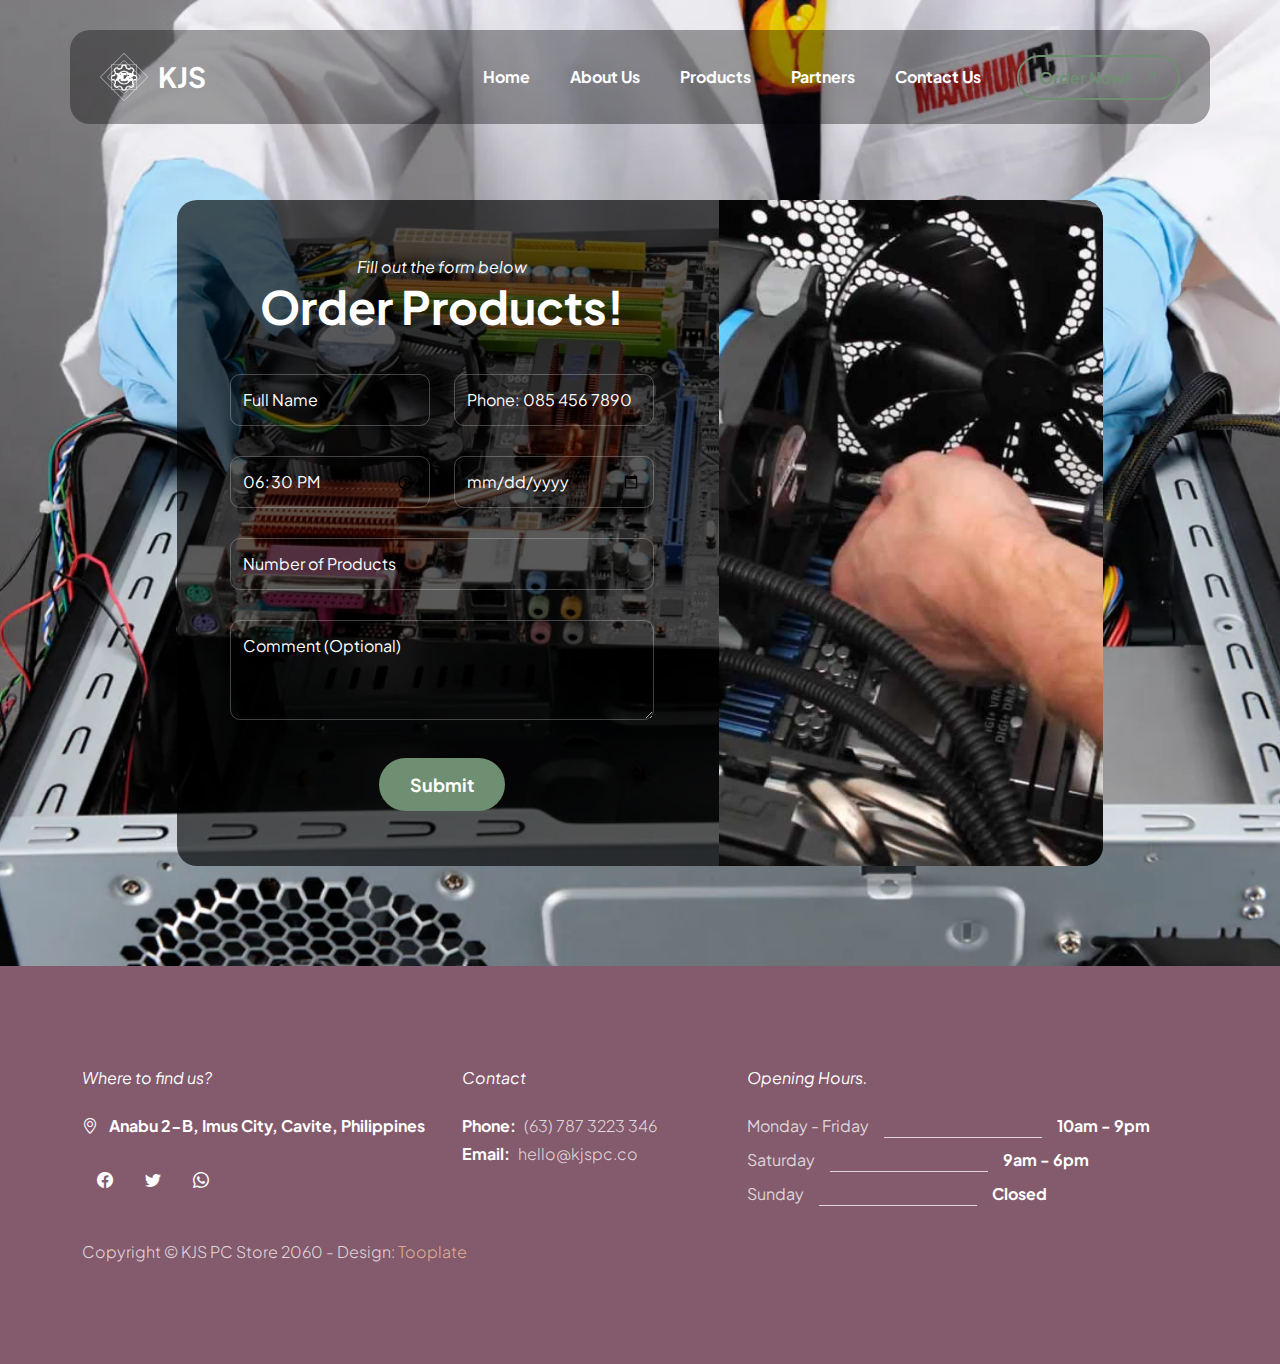
<file: reservation.html>
<!doctype html>
<html lang="en">
    <head>
        <meta charset="utf-8">
        <meta name="viewport" content="width=device-width, initial-scale=1">

        <meta name="description" content="">
        <meta name="author" content="">

        <title>KJS PC STORE</title>

        <!-- CSS FILES -->                
        <link rel="preconnect" href="https://fonts.googleapis.com">
        
        <link rel="preconnect" href="https://fonts.gstatic.com" crossorigin>

        <link href="https://fonts.googleapis.com/css2?family=Plus+Jakarta+Sans:ital,wght@0,200;0,400;0,600;0,700;1,200;1,700&display=swap" rel="stylesheet">
            
        <link href="css/bootstrap.min.css" rel="stylesheet">

        <link href="css/bootstrap-icons.css" rel="stylesheet">

        <link href="css/vegas.min.css" rel="stylesheet">

        <link href="css/tooplate-barista.css" rel="stylesheet">
<!--

Tooplate 2137 Barista

https://www.tooplate.com/view/2137-barista-cafe

Bootstrap 5 HTML CSS Template

-->
    </head>
    
    <body class="reservation-page">
                
            <main>
                <nav class="navbar navbar-expand-lg">                
                    <div class="container">
                        <a class="navbar-brand d-flex align-items-center" href="index.html">
                            <img src="images/KJS_logo.png" class="navbar-brand-image img-fluid" alt="">
                            KJS
                        </a>
        
                        <button class="navbar-toggler" type="button" data-bs-toggle="collapse" data-bs-target="#navbarNav" aria-controls="navbarNav" aria-expanded="false" aria-label="Toggle navigation">
                            <span class="navbar-toggler-icon"></span>
                        </button>
        
                        <div class="collapse navbar-collapse" id="navbarNav">
                            <ul class="navbar-nav ms-lg-auto">
                                <li class="nav-item">
                                    <a class="nav-link" href="index.html#section_1">Home</a>
                                </li>
        
                                <li class="nav-item">
                                    <a class="nav-link" href="index.html#section_2">About Us</a>
                                </li>

                                <li class="nav-item">
                                    <a class="nav-link" href="Products.html">Products</a>
                                </li>

                                <li class="nav-item">
                                    <a class="nav-link" href="index.html#section_4">Partners</a>
                                </li>

                                <li class="nav-item">
                                    <a class="nav-link" href="index.html#section_5">Contact Us</a>
                                </li>
                            </ul>

                            <div class="ms-lg-3">
                                <a class="btn custom-btn custom-border-btn" href="reservation.html">
                                    Order Now!
                                    <i class="bi-arrow-up-right ms-2"></i>
                                </a>
                            </div>
                        </div>
                    </div>
                </nav>
                

                <section class="booking-section section-padding">
                <div class="container">
                    <div class="row">

                        <div class="col-lg-10 col-12 mx-auto">
                            <div class="booking-form-wrap">
                                <div class="row">
                                    <div class="col-lg-7 col-12 p-0">
                                        <form class="custom-form booking-form" action="#" method="post" role="form">
                                            <div class="text-center mb-4 pb-lg-2">
                                                <em class="text-white">Fill out the form below</em>

                                                <h2 class="text-white">Order Products!</h2>
                                            </div>

                                            <div class="booking-form-body">
                                                <div class="row">
                                                    <div class="col-lg-6 col-12">
                                                        <input type="text" name="booking-form-name" id="booking-form-name" class="form-control" placeholder="Full Name" required>
                                                    </div>

                                                    <div class="col-lg-6 col-12">
                                                        <input type="tel" class="form-control" name="booking-form-phone" placeholder="Phone: 085 456 7890" pattern="[0-9]{3}-[0-9]{3}-[0-9]{4}" required="">
                                                    </div>

                                                    <div class="col-lg-6 col-12">
                                                        <input class="form-control" type="time" name="booking-form-time" value="18:30">
                                                    </div>

                                                    <div class="col-lg-6 col-12">
                                                        <input type="date" name="booking-form-date" id="booking-form-date" class="form-control" placeholder="Date" required="">
                                                    </div>

                                                    <div class="col-lg-12 col-12">
                                                        <input type="number" name="booking-form-number" id="booking-form-number" class="form-control" placeholder="Number of Products" required="">

                                                        <textarea name="booking-form-message" rows="3" class="form-control" id="booking-form-message" placeholder="Comment (Optional)"></textarea>
                                                    </div>

                                                    <div class="col-lg-4 col-md-10 col-8 mx-auto mt-2">
                                                        <button type="submit" class="form-control">Submit</button>
                                                    </div>
                                                </div>
                                            </div>
                                        </form>
                                    </div>

                                    <div class="col-lg-5 col-12 p-0">
                                        <div class="booking-form-image-wrap">
                                            
                                            <img src="images/assembling_pc.jpg" class="booking-form-image img-fluid" alt="">
                                        </div>

                                    </div>
                                </div>
                            </div>

                        </div>
                    </div>
                </section>


                <footer class="site-footer">
                    <div class="container">
                        <div class="row">

                            <div class="col-lg-4 col-12 me-auto">
                                <em class="text-white d-block mb-4">Where to find us?</em>

                                <strong class="text-white">
                                    <i class="bi-geo-alt me-2"></i>
                                    Anabu 2-B, Imus City, Cavite, Philippines
                                </strong>

                                <ul class="social-icon mt-4">
                                    <li class="social-icon-item">
                                        <a href="#" class="social-icon-link bi-facebook">
                                        </a>
                                    </li>
        
                                    <li class="social-icon-item">
                                        <a href="https://x.com/minthu" target="_new" class="social-icon-link bi-twitter">
                                        </a>
                                    </li>

                                    <li class="social-icon-item">
                                        <a href="#" class="social-icon-link bi-whatsapp">
                                        </a>
                                    </li>
                                </ul>
                            </div>

                             <div class="col-lg-3 col-12 mt-4 mb-3 mt-lg-0 mb-lg-0">
                                <em class="text-white d-block mb-4">Contact</em>

                                <p class="d-flex mb-1">
                                    <strong class="me-2">Phone:</strong>
                                    <a href="tel: 305-240-9671" class="site-footer-link">
                                        (63) 
                                        787 3223 346    
                                    </a>
                                </p>

                                <p class="d-flex">
                                    <strong class="me-2">Email:</strong>

                                    <a href="mailto:info@yourgmail.com" class="site-footer-link">
                                        hello@kjspc.co
                                    </a>
                                </p>
                            </div>


                            <div class="col-lg-5 col-12">
                                <em class="text-white d-block mb-4">Opening Hours.</em>

                                <ul class="opening-hours-list">
                                    <li class="d-flex">
                                        Monday - Friday
                                        <span class="underline"></span>

                                        <strong>10am - 9pm</strong>
                                    </li>

                                    <li class="d-flex">
                                        Saturday
                                        <span class="underline"></span>

                                        <strong>9am - 6pm</strong>
                                    </li>

                                    <li class="d-flex">
                                        Sunday
                                        <span class="underline"></span>

                                        <strong>Closed</strong>
                                    </li>
                                </ul>
                            </div>

                            <div class="col-lg-8 col-12 mt-4">
                                <p class="copyright-text mb-0">Copyright © KJS PC Store 2060 
                                    - Design: <a rel="sponsored" href="https://www.tooplate.com" target="_blank">Tooplate</a></p>
                            </div>
                    </div>
                </footer>
            </main>


        <!-- JAVASCRIPT FILES -->
        <script src="js/jquery.min.js"></script>
        <script src="js/bootstrap.min.js"></script>
        <script src="js/jquery.sticky.js"></script>
        <script src="js/vegas.min.js"></script>
        <script src="js/custom.js"></script>

    </body>
</html>
</file>
<file: css/tooplate-barista.css>
/*

Tooplate 2137 Barista

https://www.tooplate.com/view/2137-barista-cafe

*/

/*---------------------------------------
  CUSTOM PROPERTIES ( VARIABLES )             
-----------------------------------------*/
:root {
  --white-color:                  #ffffff;
  --black-color:                  #0D160B;
  --primary-color:                #845A6D;
  --secondary-color:              #6F8F72;
  --section-bg-color:             #465362;
  --custom-btn-bg-color:          #6F8F72;
  --custom-btn-bg-hover-color:    #D1C8E1;
  --dark-color:                   #000000;
  --p-color:                      #717275;
  --border-color:                 #7fffd4;
  --link-hover-color:             #E76F51;

  --body-font-family:             'Plus Jakarta Sans', sans-serif;

  --h1-font-size:                 68px;
  --h2-font-size:                 46px;
  --h3-font-size:                 32px;
  --h4-font-size:                 28px;
  --h5-font-size:                 24px;
  --h6-font-size:                 22px;
  --p-font-size:                  20px;
  --btn-font-size:                16px;
  --form-btn-font-size:           18px;
  --menu-font-size:               16px;

  --border-radius-large:          100px;
  --border-radius-medium:         20px;
  --border-radius-small:          10px;

  --font-weight-thin:             200;
  --font-weight-light:            300;
  --font-weight-normal:           400;
  --font-weight-bold:             700;
}

body {
  background-color: var(--white-color);
  font-family: var(--body-font-family); 
}


/*---------------------------------------
  TYPOGRAPHY               
-----------------------------------------*/

h2,
h3,
h4,
h5,
h6 {
  color: var(--dark-color);
}

h1,
h2,
h3,
h4,
h5,
h6 {
  font-weight: var(--font-weight-bold);
}

h1 {
  font-size: var(--h1-font-size);
}

h2 {
  font-size: var(--h2-font-size);
}

h3 {
  font-size: var(--h3-font-size);
}

h4 {
  font-size: var(--h4-font-size);
}

h5 {
  font-size: var(--h5-font-size);
}

h6 {
  font-size: var(--h6-font-size);
}

p {
  color: var(--p-color);
  font-size: var(--p-font-size);
  font-weight: var(--font-weight-light);
}

ul li {
  color: var(--p-color);
  font-size: var(--p-font-size);
  font-weight: var(--font-weight-light);
}

a, 
button {
  touch-action: manipulation;
  transition: all 0.3s;
}

a {
  display: inline-block;
  color: var(--primary-color);
  text-decoration: none;
}

a:hover {
  color: var(--link-hover-color);
}

b,
strong {
  font-weight: var(--font-weight-bold);
}


/*---------------------------------------
  SECTION               
-----------------------------------------*/
.section-padding {
  padding-top: 100px;
  padding-bottom: 100px;
}

.section-bg {
  background-color: var(--section-bg-color);
}

.section-overlay {
  background-color: var(--dark-color);
  position: absolute;
  z-index: 9;
  top: 0;
  left: 0;
  pointer-events: none;
  width: 100%;
  height: 100%;
  opacity: 0.65;
}

.section-overlay + .container {
  position: relative;
  z-index: 22;
}

.back-top-icon {
  font-size: var(--h2-font-size);
}


/*---------------------------------------
  TIMELINE               
-----------------------------------------*/
.timeline {
  position: relative;
  max-width: 1200px;
  margin: 0 auto;
}

.timeline::after {
  content: '';
  position: absolute;
  width: 5px;
  background-color: var(--white-color);
  top: 0;
  bottom: 0;
  left: 50%;
  margin-left: -3px;
}

.timeline-container {
  padding: 10px 40px;
  padding-top: 0;
  position: relative;
  background-color: inherit;
  width: 50%;
}

.timeline-container::after {
  content: '';
  position: absolute;
  width: 25px;
  height: 25px;
  right: -12px;
  background-color: var(--white-color);
  border: 5px solid #7c5c52;
  top: 15px;
  border-radius: 50%;
  z-index: 1;
}

.timeline-container-left {
  left: 0;
}

.timeline-container-right {
  left: 50%;
}

.timeline-container-left::before {
  content: " ";
  height: 0;
  position: absolute;
  top: 9px;
  width: 0;
  z-index: 1;
  right: 25px;
  border: medium solid white;
  border-width: 20px 0 20px 20px;
  border-color: transparent transparent transparent white;
}

.timeline-container-right::before {
  content: " ";
  height: 0;
  position: absolute;
  top: 9px;
  width: 0;
  z-index: 1;
  left: 25px;
  border: medium solid white;
  border-width: 20px 20px 20px 0;
  border-color: transparent white transparent transparent;
}

.timeline-container-right::after {
  left: -13px;
}

.timeline-content {
  padding: 5px;
  background-color: var(--white-color);
  position: relative;
  border-radius: var(--border-radius-medium);
}

@media screen and (max-width: 991px) {
  .timeline::after {
    left: 31px;
  }

  .timeline-container {
    width: 100%;
    padding-left: 70px;
    padding-right: 25px;
  }

  .timeline-container::before {
    left: 58px;
    border: medium solid white;
    border-width: 20px 20px 20px 0;
    border-color: transparent white transparent transparent;
  }

  .timeline-container-left::after, .timeline-container-right::after {
    left: 6px;
  }

  .timeline-container-right {
    left: 0%;
  }
}


/*---------------------------------------
  CUSTOM BUTTON               
-----------------------------------------*/
.custom-btn {
  background: var(--custom-btn-bg-color);
  border: 2px solid transparent;
  border-radius: var(--border-radius-large);
  color: var(--white-color);
  font-size: var(--btn-font-size);
  font-weight: var(--font-weight-bold);
  line-height: normal;
  transition: all 0.3s;
  padding: 12px 28px;
}

.custom-btn:hover {
  background: var(--custom-btn-bg-hover-color);
  color: var(--white-color);
}

.custom-border-btn {
  background: transparent;
  border: 2px solid var(--white-color);
  color: var(--white-color);
}

.custom-border-btn:hover {
  background: var(--white-color);
  color: var(--secondary-color);
}

.custom-btn-bg-white {
  border-color: var(--white-color);
  color: var(--white-color);
}

.custom-btn-italic {
  font-style: italic;
}


/*---------------------------------------
  NAVIGATION BAR & OFFCANVAS              
-----------------------------------------*/
.sticky-wrapper {
  position: absolute;
  z-index: 999999;
  top: 0;
  right: 0;
  left: 0;
}

.sticky-wrapper.is-sticky .container {
  background: rgba(0, 0, 0, 0.65);
  border-radius: var(--border-radius-medium);
  padding: 15px 30px;
}

.navbar {
  background: transparent;
  z-index: 999999;
  padding-top: 30px;
  padding-bottom: 30px;
}

.navbar .container {
  background: rgba(0, 0, 0, 0.35);
  border-radius: var(--border-radius-medium);
  padding: 15px 30px;
}

.navbar-brand,
.navbar-brand:hover {
  font-size: var(--h4-font-size);
  font-weight: var(--font-weight-bold);
  display: block;
  color: var(--white-color);
}

.navbar .navbar-brand-image {
  filter: brightness(0) invert(1);
}

.navbar-brand-image {
  width: 48px;
  height: auto;
  margin-right: 10px;
}

.navbar .custom-btn {
  padding: 10px 20px;
}

.navbar-expand-lg .navbar-nav .nav-link {
  border-radius: var(--border-radius-large);
  margin: 10px;
  padding: 10px;
}

.navbar-nav .nav-link {
  display: inline-block;
  color: var(--white-color);
  font-size: var(--menu-font-size);
  font-weight: var(--font-weight-bold);
  padding-top: 15px;
  padding-bottom: 15px;
}

.navbar-nav .nav-link.active, 
.navbar-nav .nav-link:hover {
  color: var(--secondary-color);
}

.navbar .dropdown-menu {
  background: var(--white-color);
  box-shadow: 0 1rem 3rem rgba(0,0,0,.175);
  border: 0;
  display: inherit;
  opacity: 0;
  min-width: 9rem;
  margin-top: 20px;
  padding: 13px 0 10px 0;
  transition: all 0.3s;
  pointer-events: none;
}

.navbar .dropdown-menu::before {
  content: "";
  width: 0;
  height: 0;
  border-left: 20px solid transparent;
  border-right: 20px solid transparent;
  border-bottom: 15px solid var(--white-color);
  position: absolute;
  top: -10px;
  left: 10px;
}

.navbar .dropdown-item {
  display: inline-block;
  color: var(--p-color);
  font-size: var(--menu-font-size);
  font-weight: var(--font-weight-medium);
  position: relative;
}

.navbar .dropdown-item.active, 
.navbar .dropdown-item:active,
.navbar .dropdown-item:focus, 
.navbar .dropdown-item:hover {
  background: transparent;
  color: var(--link-hover-color);
}

.navbar .dropdown-toggle::after {
  content: "\f282";
  display: inline-block;
  font-family: bootstrap-icons !important;
  font-size: var(--menu-font-size);
  font-style: normal;
  font-weight: normal !important;
  font-variant: normal;
  text-transform: none;
  line-height: 1;
  vertical-align: -.125em;
  -webkit-font-smoothing: antialiased;
  -moz-osx-font-smoothing: grayscale;
  position: relative;
  left: 2px;
  border: 0;
}

@media screen and (min-width: 992px) {
  .navbar .dropdown:hover .dropdown-menu {
    opacity: 1;
    margin-top: 0;
    pointer-events: auto;
  }
}

.navbar-toggler {
  border: 0;
  padding: 0;
  cursor: pointer;
  margin: 0;
  width: 30px;
  height: 35px;
  outline: none;
}

.navbar-toggler:focus {
  outline: none;
  box-shadow: none;
}

.navbar-toggler[aria-expanded="true"] .navbar-toggler-icon {
  background: transparent;
}

.navbar-toggler[aria-expanded="true"] .navbar-toggler-icon:before,
.navbar-toggler[aria-expanded="true"] .navbar-toggler-icon:after {
  transition: top 300ms 50ms ease, -webkit-transform 300ms 350ms ease;
  transition: top 300ms 50ms ease, transform 300ms 350ms ease;
  transition: top 300ms 50ms ease, transform 300ms 350ms ease, -webkit-transform 300ms 350ms ease;
  top: 0;
}

.navbar-toggler[aria-expanded="true"] .navbar-toggler-icon:before {
  transform: rotate(45deg);
}

.navbar-toggler[aria-expanded="true"] .navbar-toggler-icon:after {
  transform: rotate(-45deg);
}

.navbar-toggler .navbar-toggler-icon {
  background: var(--white-color);
  transition: background 10ms 300ms ease;
  display: block;
  width: 30px;
  height: 2px;
  position: relative;
}

.navbar-toggler .navbar-toggler-icon:before,
.navbar-toggler .navbar-toggler-icon:after {
  transition: top 300ms 350ms ease, -webkit-transform 300ms 50ms ease;
  transition: top 300ms 350ms ease, transform 300ms 50ms ease;
  transition: top 300ms 350ms ease, transform 300ms 50ms ease, -webkit-transform 300ms 50ms ease;
  position: absolute;
  right: 0;
  left: 0;
  background: var(--white-color);
  width: 30px;
  height: 2px;
  content: '';
}

.navbar-toggler .navbar-toggler-icon::before {
  top: -8px;
}

.navbar-toggler .navbar-toggler-icon::after {
  top: 8px;
}


/*---------------------------------------
  HERO        
-----------------------------------------*/
.hero-section {
  background-color: var(--dark-color);
  position: relative;
  overflow: hidden;
  min-height: 620px;
  text-align: center;
}

.hero-section::after {
  background-color: rgba(0, 0, 0, 0.65);
  border-radius: var(--border-radius-medium);
  content: "";
  position: absolute;
  top: 55%;
  left: 50%;
  transform: translate(-55%, -50%) rotate(45deg);
  width: 250px;
  height: 350px;
  pointer-events: none;
}

@media screen and (min-width: 991px) {
  .hero-section {
    height: 100vh;
  }
}

.hero-section h1 {
  color: var(--white-color);
}

.small-text {
  color: var(--secondary-color);
}

.hero-section .custom-border-btn {
  border-color: transparent;
}

.hero-section .container {
  position: relative;
  z-index: 9;
}

.hero-slides {
  width: 100%;
  height: 100%;
  position: absolute !important;
}

.opening-hours-list {
  margin: 0;
  padding: 0;
}

.opening-hours-list li {
  color: rgba(255, 255, 255, 0.75);
  font-size: var(--btn-font-size);
  font-weight: var(--font-weight-normal);
  margin-bottom: 10px;
}

.opening-hours-list li .underline {
  background-color: rgba(255, 255, 255, 0.75);
  width: 35%;
  height: 1px;
  margin: auto 15px 0 15px;
}


/*---------------------------------------
  ABOUT              
-----------------------------------------*/
.about-section {
  background-color: var(--secondary-color);
  position: relative;
}

.about-section .ratio {
  border-radius: var(--border-radius-medium);
}

.custom-video {
  border-radius: var(--border-radius-medium);
  width: 100%;
  height: 100%;
  object-fit: cover;
}

.about-image-wrap {
  border-radius: var(--border-radius-medium);
  position: relative;
  overflow: hidden;
}

.about-video-info {
  background-image: linear-gradient(to bottom, rgba(0, 0, 0, 0.35), rgba(93, 115, 126, 1));
  border-radius: var(--border-radius-medium);
  bottom: 0;
  height: auto;
  padding: 40px;
}

.about-video-info h4 {
  color: var(--white-color);
}

.about-section h6 {
  color: var(--secondary-color);
}

.team-block-wrap {
  background-color: var(--secondary-color);
  border-radius: var(--border-radius-medium);
  position: relative;
  overflow: hidden;
  max-height: 450px;
  cursor: pointer;
}

.team-block-wrap:hover .team-block-image {
  transform: scale(1.2);
}

.team-block-image-wrap {
  width: 100%;
}

.team-block-image {
  display: block;
  object-fit: cover;
  width: 100%;
  height: 100%;
  transition: all 0.3s;
}

.team-block-info {
  background-image: linear-gradient(to bottom, rgba(0, 0, 0, 0.35), rgba(93, 115, 126, 1));
  position: absolute;
  z-index: 2;
  top: 0;
  right: 0;
  bottom: 0;
  left: 0;
  padding: 30px;
}

.team-block-info .badge {
  margin: auto;
  top: 2px;
  bottom: 0;
}


/*---------------------------------------
  OUR MENU              
-----------------------------------------*/
.menu-section {
  background-image: url('../images/building_your_computer.jpg');
  background-repeat: no-repeat;
  background-size: cover;
}

.menu-block-wrap {
  background: rgba(0, 0, 0, 0.65);
  border-radius: var(--border-radius-medium);
  padding: 45px;
}

.menu-block .border-top {
  border-top-color: rgba(255, 255, 255, 0.35) !important;
}

.menu-block h6 {
  color: var(--white-color);
}

.menu-block small {
  color: rgba(255, 255, 255, 0.35);
}

.menu-block strong {
  color: var(--secondary-color);
}

.menu-block-image {
  border-radius: 100%;
  width: 350px;
  height: 350px;
  object-fit: cover;
  display: block;
  margin: auto;
  cursor: pointer;
}

.badge {
  background-color: var(--primary-color);
  font-size: 12px;
  position: relative;
  bottom: 4px;
  padding-bottom: 6px;
}

.badge::before {
  content: "";
  position: absolute;
  top: 0;
  bottom: 0;
  left: -5px;
  border-top: 10px solid transparent;
  border-bottom: 10px solid transparent;
  border-right: 10px solid var(--primary-color);
}


/*---------------------------------------
  REVIEWS              
-----------------------------------------*/
.reviews-section {
  background-color: #823329;
}

.reviews-block {
  background-color: var(--section-bg-color);
  border-radius: var(--border-radius-medium);
  position: relative;
  overflow: hidden;
}

.reviews-block .border-top {
  border-top-color: rgba(255, 255, 255, 0.35) !important;
}

.reviews-block-image-wrap {
  background-image: url('../images/pc_building.jpg');
  background-repeat: no-repeat;
  background-size: cover;
  background-position: center;
  padding: 30px;
}

.reviews-block-image {
  border-radius: var(--border-radius-large);
  width: 65px;
  height: 65px;
  object-fit: cover;
  margin-right: 10px;
}

.reviews-block-info {
  padding: 20px 30px;
}

.reviews-block-info p {
  font-size: var(--btn-font-size);
  font-style: italic;
  color: rgba(255, 255, 255, 0.75);
}

.reviews-group i {
  color: var(--white-color);
}


/*---------------------------------------
  BOOKING SECTION              
-----------------------------------------*/
.booking-section {
  background-image: url('../images/800pc-full1-21bd4.png');
  background-repeat: no-repeat;
  background-position: center;
  background-size: cover;
  position: relative;
}

.store-section {
  background-color: rgba(0, 0, 0, 0.65);
  background-repeat: no-repeat;
  background-position: center;
  background-size: cover;
  position: relative;
}

.booking-form-wrap {
  background-color: rgba(0, 0, 0, 0.65);
  border-radius: var(--border-radius-medium);
  position: relative;
  overflow: hidden;
  margin-top: 100px;
}

.booking-form {
  padding: 55px 65px;
}

.booking-form-image-wrap {
  position: relative;
  height: 100%;
}

.booking-form-image {
  width: 100%;
  height: 100%;
  object-fit: cover;
}

.booking-form-text span {
  color: var(--white-color);
  font-size: var(--btn-font-size);
}

.reservation-page .custom-border-btn {
  border-color: var(--secondary-color);
  color: var(--secondary-color);
}

.reservation-page .custom-border-btn:hover {
  border-color: transparent;
}


/*---------------------------------------
  CONTACT               
-----------------------------------------*/
.contact-section {
  background-image: linear-gradient(to bottom, rgba(0, 0, 0, 0.45), rgba(93, 115, 126, 1)), url('../images/pc_assembly_hero.jpg');
  background-repeat: no-repeat;
  background-position: center;
  background-size: cover;
}

.google-map {
  border-radius: var(--border-radius-medium);
  filter: grayscale(100);
}

.contact-block-wrap {
  background: var(--primary-color);
  border-radius: var(--border-radius-medium);
  padding: 0;
  min-height: 200px;
}

.contact-block {
  background: var(--secondary-color);
  border-radius: var(--border-radius-medium);
  transform: rotate(8deg);
  height: 100%;
  padding: 20px 40px;
}

.contact-block h6 {
  transform: rotate(-8deg);
}

.contact-block .custom-icon {
  background: var(--primary-color);
  border-radius: var(--border-radius-large);
  display: block;
  width: 50px;
  height: 50px;
  line-height: 50px;
  text-align: center;
  position: relative;
}

.contact-block strong {
  display: block;
  color: var(--white-color);
  text-transform: uppercase;
  margin-top: 20px;
  margin-bottom: 10px;
}


/*---------------------------------------
  CUSTOM FORM               
-----------------------------------------*/
.custom-form .form-control {
  color: var(--white-color);
  border-radius: var(--border-radius-small);
  margin-bottom: 30px;
  padding-top: 13px;
  padding-bottom: 13px;
  box-shadow: none;
  outline: none;
  transition: all 0.3s;
}

.custom-form .form-control:hover,
.custom-form .form-control:focus {
  background: var(--primary-color);
  border-color: transparent;
}

.custom-form .form-label {
  color: var(--white-color);
  font-style: italic;
  margin-bottom: 15px;
}

.custom-form button[type="submit"] {
  background: var(--custom-btn-bg-color);
  border: none;
  border-radius: var(--border-radius-large);
  color: var(--white-color);
  font-size: var(--form-btn-font-size);
  font-weight: var(--font-weight-bold);
  transition: all 0.3s;
  margin-bottom: 0;
}

.custom-form button[type="submit"]:hover,
.custom-form button[type="submit"]:focus {
  background: var(--white-color);
  border-color: transparent;
  color: var(--primary-color);
}

.contact-form .form-control,
.booking-form .form-control {
  background-color: transparent;
  border-color: rgba(255, 255, 255, 0.25);
}

.booking-form .form-control {
  color: var(--white-color);
}

.custom-form input::-webkit-input-placeholder,
.custom-form textarea::-webkit-input-placeholder {
   color: var(--white-color);
}

.booking-form input:-moz-placeholder,
.booking-form textarea:-moz-placeholder {
  color: var(--white-color);
}


/*---------------------------------------
  SITE FOOTER              
-----------------------------------------*/
.site-footer {
  background-color: var(--primary-color);
  padding-top: 100px;
  padding-bottom: 100px;
}

.site-footer strong {
  color: var(--white-color);
}

.site-footer p,
.site-footer-link {
  color: rgba(255, 255, 255, 0.75);
  font-size: var(--btn-font-size);
}

.site-footer-link {
  color: rgba(255, 255, 255, 0.75);
  font-size: var(--btn-font-size);
  transition: all 0.3s;
}

.site-footer-link:hover {
  color: rgba(255, 255, 255, 0.75);
  text-decoration: underline;
}

.copyright-text {
  color: rgba(255, 255, 255, 0.75);
  font-size: var(--menu-font-size);
}

.copyright-text a {
	color: rgba(255, 200, 160, 0.75);
}


/*---------------------------------------
  SOCIAL ICON               
-----------------------------------------*/
.social-icon {
  margin: 0;
  padding: 0;
}

.social-icon-item {
  list-style: none;
  display: inline-block;
  vertical-align: top;
}

.social-icon-link {
  background: var(--primary-color);
  border-radius: var(--border-radius-large);
  color: var(--white-color);
  font-size: var(--menu-font-size);
  display: block;
  margin: 0 5px;
  text-align: center;
  width: 35px;
  height: 35px;
  line-height: 35px;
  transition: background 0.2s, color 0.2s;
}

.social-icon-link:hover {
  background: var(--white-color);
  color: var(--primary-color);
}

.social-icon-link span {
  display: block;
}


/*---------------------------------------
  RESPONSIVE STYLES               
-----------------------------------------*/
@media screen and (max-width: 1200px) {
  h1 {
    font-size: 62px;
  }
}

@media screen and (max-width: 991px) {
  h1 {
    font-size: 54px;
  }

  h2 {
    font-size: 36px;
  }

  h3 {
    font-size: 32px;
  }

  h4 {
    font-size: 28px;
  }

  h5 {
    font-size: 20px;
  }

  h6 {
    font-size: 18px;
  }

  .section-padding {
    padding-top: 50px;
    padding-bottom: 50px;
  }

  .hero-section {
    padding-top: 148px;
    padding-bottom: 100px;
  }

  .navbar-brand,
  .navbar-brand:hover {
    font-size: var(--h5-font-size);
  }

  .navbar-expand-lg .navbar-nav {
    padding-bottom: 20px;
  }

  .navbar-expand-lg .navbar-nav .nav-link {
    padding: 0;
    margin-bottom: 0;
  }

  .navbar .custom-btn {
    margin-bottom: 10px;
  }

  .booking-form {
    padding: 45px;
  }

  .contact-section .container {
    width: auto;
    margin-right: 10px;
    margin-left: 10px;
    padding: 35px;
  }

  .site-footer {
    padding-top: 50px;
    padding-bottom: 50px;
  }
}

@media screen and (max-width: 767px) {
  .custom-btn {
    font-size: 14px;
    padding: 12px 20px;
  }

  .menu-block-wrap,
  .reviews-block-image-wrap,
  .reviews-block-info {
    padding: 20px;
  }
}


@media screen and (max-width: 578px) {
  .navbar .container,
  .sticky-wrapper.is-sticky .container {
    margin-right: 10px;
    margin-left: 10px;
  }
}


@media screen and (max-width: 480px) {
  h1 {
    font-size: 38px;
  }

  h2 {
    font-size: 28px;
  }

  h3 {
    font-size: 26px;
  }

  h4 {
    font-size: 22px;
  }

  h5 {
    font-size: 20px;
  }

  .hero-section::after {
    width: 200px;
    height: 200px;
  }

  .booking-form {
    padding: 35px;
  }

  .opening-hours-list li {
    font-size: 12px;
  }

  .reviews-block-image-wrap {
    flex-direction: column;
  }

  .reviews-block-image {
    margin-bottom: 15px;
  }

  .timeline-container {
    padding-left: 55px;
  }

  .timeline-container::before {
    left: 44px;
    border: medium solid white;
    border-width: 15px 15px 15px 0;
    border-color: transparent white transparent transparent;
  }

  .timeline-container-left::before,
  .timeline-container-right::before {
    top: 13px;
  }
}
</file>
<file: css/vegas.min.css>
.vegas-content-scrollable,.vegas-overlay,.vegas-slide,.vegas-slide-inner,.vegas-timer{position:absolute;top:0;left:0;bottom:0;right:0;overflow:hidden;border:none;padding:0;margin:0}.vegas-content-scrollable{position:relative;height:100%;overflow:auto}.vegas-overlay{opacity:.5;background:url(./overlays/02.png) center center}.vegas-timer{top:auto;bottom:0;height:2px}.vegas-timer-progress{width:0%;height:100%;background:#fff;transition:width ease-out}.vegas-timer-running .vegas-timer-progress{width:100%}.vegas-slide,.vegas-slide-inner{margin:0;padding:0;background:center center no-repeat;transform:translateZ(0);will-change:transform,opacity}body .vegas-container{overflow:hidden!important;position:relative}.vegas-video{min-width:100%;min-height:100%;width:auto;height:auto}body.vegas-container{overflow:auto;position:static;z-index:-2}body.vegas-container>.vegas-overlay,body.vegas-container>.vegas-slide,body.vegas-container>.vegas-timer{position:fixed;z-index:-1}.vegas-transition-blur,.vegas-transition-blur2{opacity:0;filter:blur(32px) brightness(1.01)}.vegas-transition-blur-in,.vegas-transition-blur2-in{opacity:1;filter:blur(0) brightness(1.01)}.vegas-transition-blur2-out{opacity:0}.vegas-transition-burn,.vegas-transition-burn2{opacity:0;filter:contrast(1000%) saturate(1000%)}.vegas-transition-burn-in,.vegas-transition-burn2-in{opacity:1;filter:contrast(100%) saturate(100%)}.vegas-transition-burn2-out{opacity:0;filter:contrast(1000%) saturate(1000%)}.vegas-transition-fade,.vegas-transition-fade2{opacity:0}.vegas-transition-fade-in,.vegas-transition-fade2-in{opacity:1}.vegas-transition-fade2-out{opacity:0}.vegas-transition-flash,.vegas-transition-flash2{opacity:0;filter:brightness(25)}.vegas-transition-flash-in,.vegas-transition-flash2-in{opacity:1;filter:brightness(1)}.vegas-transition-flash2-out{opacity:0;filter:brightness(25)}.vegas-transition-negative,.vegas-transition-negative2{opacity:0;filter:invert(100%)}.vegas-transition-negative-in,.vegas-transition-negative2-in{opacity:1;filter:invert(0)}.vegas-transition-negative2-out{opacity:0;filter:invert(100%)}.vegas-transition-slideDown,.vegas-transition-slideDown2{transform:translateY(-100%)}.vegas-transition-slideDown-in,.vegas-transition-slideDown2-in{transform:translateY(0)}.vegas-transition-slideDown2-out{transform:translateY(100%)}.vegas-transition-slideLeft,.vegas-transition-slideLeft2{transform:translateX(100%)}.vegas-transition-slideLeft-in,.vegas-transition-slideLeft2-in{transform:translateX(0)}.vegas-transition-slideLeft2-out,.vegas-transition-slideRight,.vegas-transition-slideRight2{transform:translateX(-100%)}.vegas-transition-slideRight-in,.vegas-transition-slideRight2-in{transform:translateX(0)}.vegas-transition-slideRight2-out{transform:translateX(100%)}.vegas-transition-slideUp,.vegas-transition-slideUp2{transform:translateY(100%)}.vegas-transition-slideUp-in,.vegas-transition-slideUp2-in{transform:translateY(0)}.vegas-transition-slideUp2-out{transform:translateY(-100%)}.vegas-transition-swirlLeft,.vegas-transition-swirlLeft2{transform:scale(2) rotate(35deg);opacity:0}.vegas-transition-swirlLeft-in,.vegas-transition-swirlLeft2-in{transform:scale(1) rotate(0);opacity:1}.vegas-transition-swirlLeft2-out,.vegas-transition-swirlRight,.vegas-transition-swirlRight2{transform:scale(2) rotate(-35deg);opacity:0}.vegas-transition-swirlRight-in,.vegas-transition-swirlRight2-in{transform:scale(1) rotate(0);opacity:1}.vegas-transition-swirlRight2-out{transform:scale(2) rotate(35deg);opacity:0}.vegas-transition-zoomIn,.vegas-transition-zoomIn2{transform:scale(0);opacity:0}.vegas-transition-zoomIn-in,.vegas-transition-zoomIn2-in{transform:scale(1);opacity:1}.vegas-transition-zoomIn2-out,.vegas-transition-zoomOut,.vegas-transition-zoomOut2{transform:scale(2);opacity:0}.vegas-transition-zoomOut-in,.vegas-transition-zoomOut2-in{transform:scale(1);opacity:1}.vegas-transition-zoomOut2-out{transform:scale(0);opacity:0}.vegas-animation-kenburns{-webkit-animation:kenburns ease-out;animation:kenburns ease-out}@-webkit-keyframes kenburns{0%{transform:scale(1.5)}100%{transform:scale(1)}}@keyframes kenburns{0%{transform:scale(1.5)}100%{transform:scale(1)}}.vegas-animation-kenburnsDownLeft{-webkit-animation:kenburnsDownLeft ease-out;animation:kenburnsDownLeft ease-out}@-webkit-keyframes kenburnsDownLeft{0%{transform:scale(1.5) translate(10%,-10%)}100%{transform:scale(1) translate(0,0)}}@keyframes kenburnsDownLeft{0%{transform:scale(1.5) translate(10%,-10%)}100%{transform:scale(1) translate(0,0)}}.vegas-animation-kenburnsDownRight{-webkit-animation:kenburnsDownRight ease-out;animation:kenburnsDownRight ease-out}@-webkit-keyframes kenburnsDownRight{0%{transform:scale(1.5) translate(-10%,-10%)}100%{transform:scale(1) translate(0,0)}}@keyframes kenburnsDownRight{0%{transform:scale(1.5) translate(-10%,-10%)}100%{transform:scale(1) translate(0,0)}}.vegas-animation-kenburnsDown{-webkit-animation:kenburnsDown ease-out;animation:kenburnsDown ease-out}@-webkit-keyframes kenburnsDown{0%{transform:scale(1.5) translate(0,-10%)}100%{transform:scale(1) translate(0,0)}}@keyframes kenburnsDown{0%{transform:scale(1.5) translate(0,-10%)}100%{transform:scale(1) translate(0,0)}}.vegas-animation-kenburnsLeft{-webkit-animation:kenburnsLeft ease-out;animation:kenburnsLeft ease-out}@-webkit-keyframes kenburnsLeft{0%{transform:scale(1.5) translate(10%,0)}100%{transform:scale(1) translate(0,0)}}@keyframes kenburnsLeft{0%{transform:scale(1.5) translate(10%,0)}100%{transform:scale(1) translate(0,0)}}.vegas-animation-kenburnsRight{-webkit-animation:kenburnsRight ease-out;animation:kenburnsRight ease-out}@-webkit-keyframes kenburnsRight{0%{transform:scale(1.5) translate(-10%,0)}100%{transform:scale(1) translate(0,0)}}@keyframes kenburnsRight{0%{transform:scale(1.5) translate(-10%,0)}100%{transform:scale(1) translate(0,0)}}.vegas-animation-kenburnsUpLeft{-webkit-animation:kenburnsUpLeft ease-out;animation:kenburnsUpLeft ease-out}@-webkit-keyframes kenburnsUpLeft{0%{transform:scale(1.5) translate(10%,10%)}100%{transform:scale(1) translate(0,0)}}@keyframes kenburnsUpLeft{0%{transform:scale(1.5) translate(10%,10%)}100%{transform:scale(1) translate(0,0)}}.vegas-animation-kenburnsUpRight{-webkit-animation:kenburnsUpRight ease-out;animation:kenburnsUpRight ease-out}@-webkit-keyframes kenburnsUpRight{0%{transform:scale(1.5) translate(-10%,10%)}100%{transform:scale(1) translate(0,0)}}@keyframes kenburnsUpRight{0%{transform:scale(1.5) translate(-10%,10%)}100%{transform:scale(1) translate(0,0)}}.vegas-animation-kenburnsUp{-webkit-animation:kenburnsUp ease-out;animation:kenburnsUp ease-out}@-webkit-keyframes kenburnsUp{0%{transform:scale(1.5) translate(0,10%)}100%{transform:scale(1) translate(0,0)}}@keyframes kenburnsUp{0%{transform:scale(1.5) translate(0,10%)}100%{transform:scale(1) translate(0,0)}}
/*# sourceMappingURL=vegas.min.css.map */
</file>
